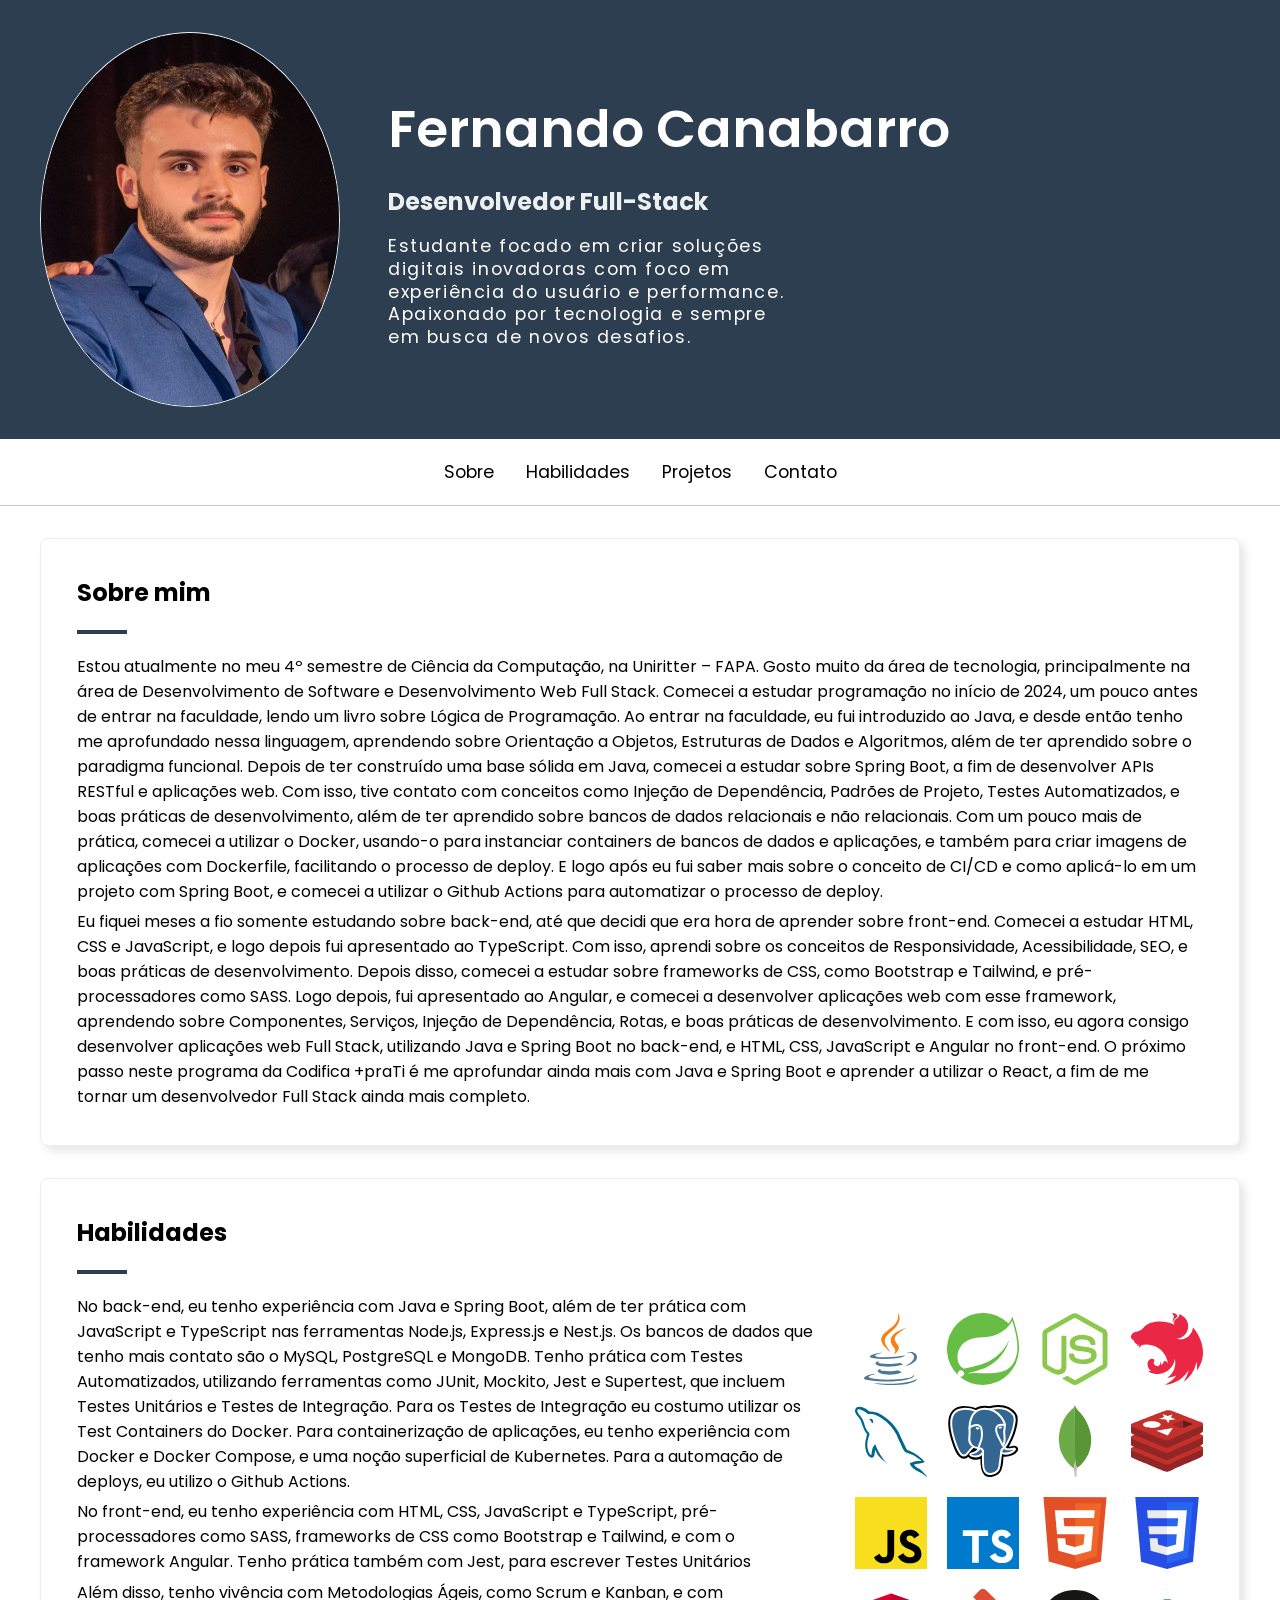
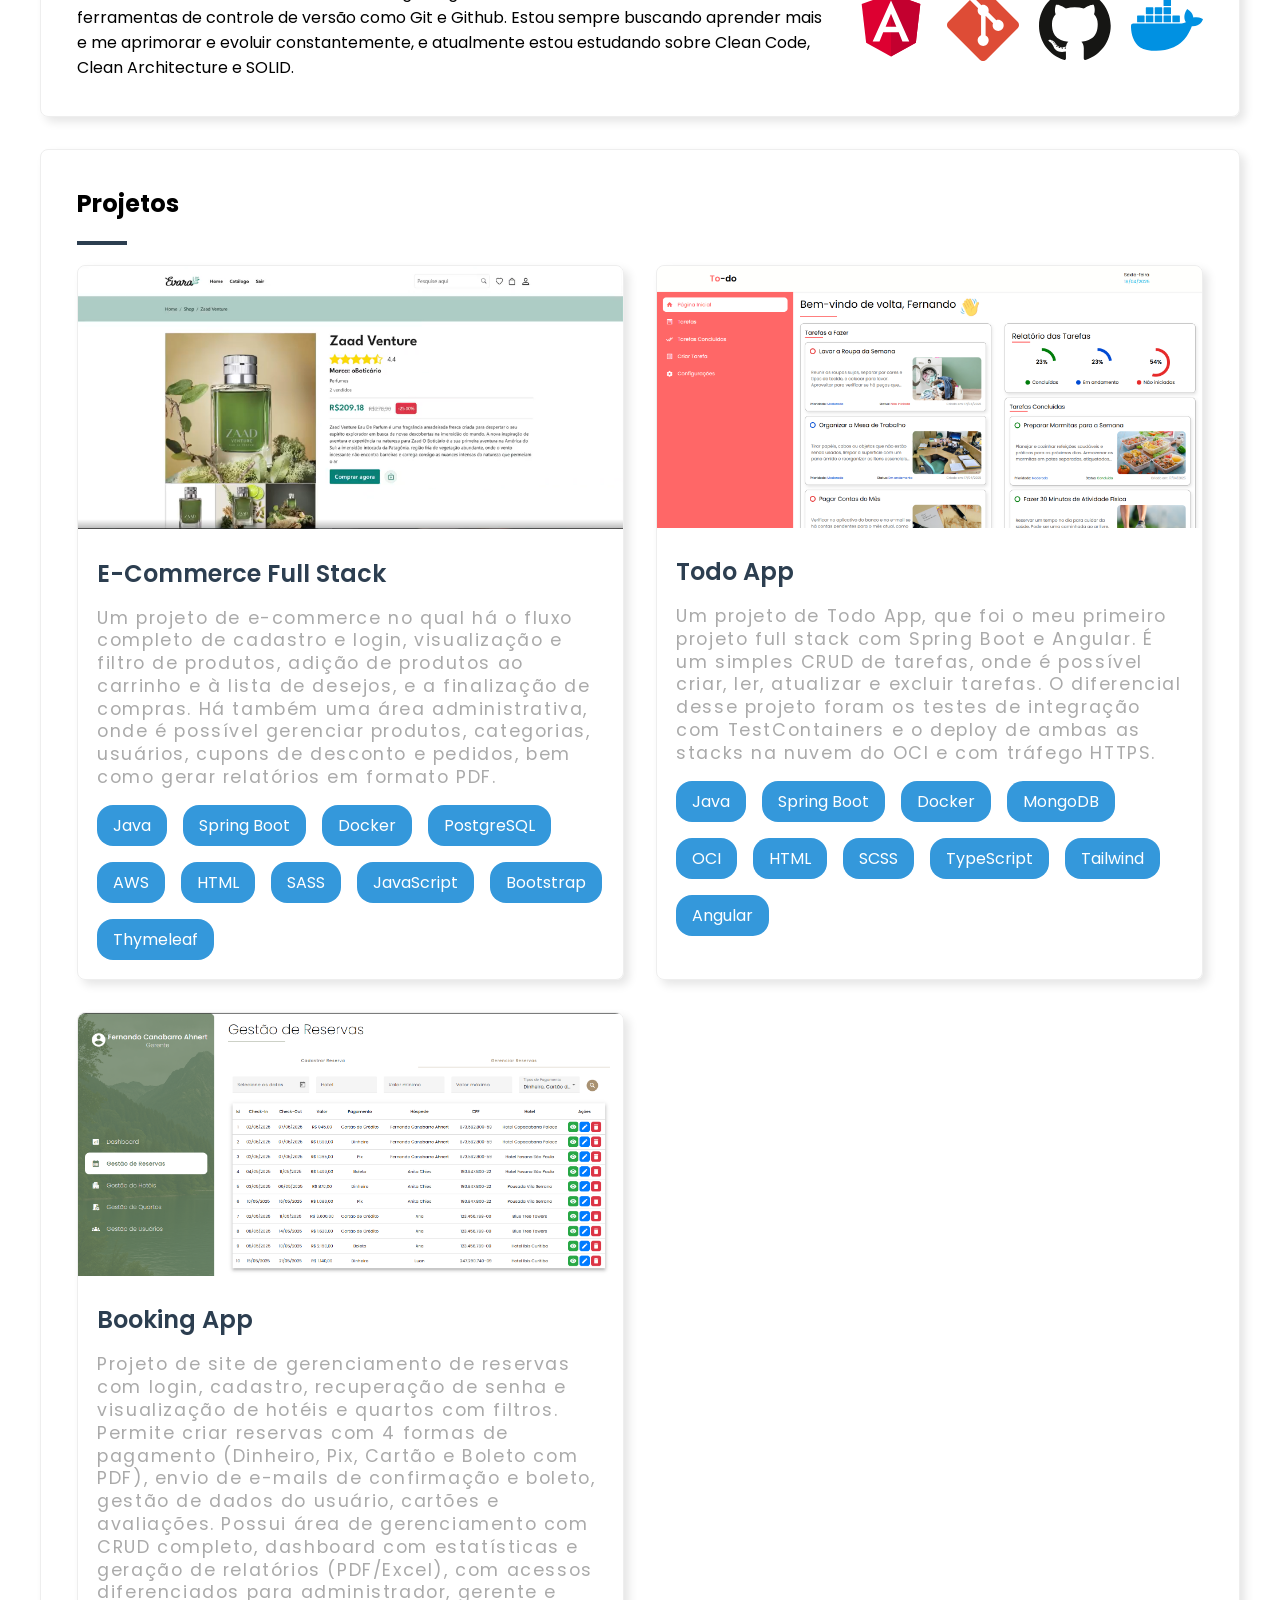
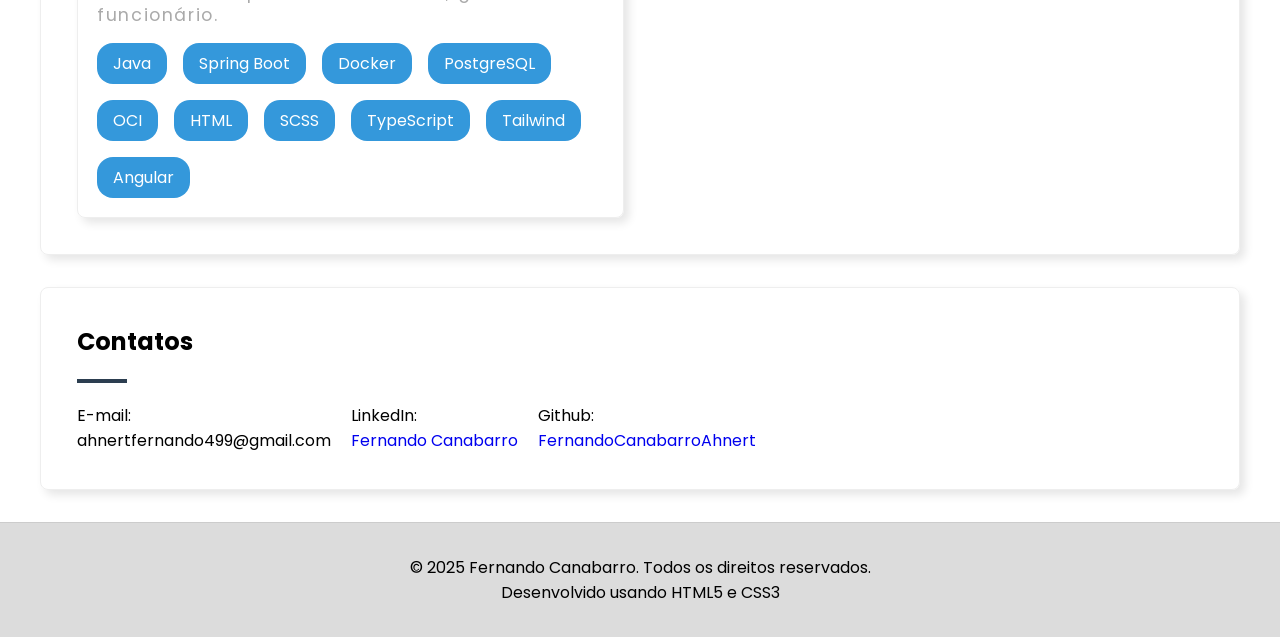
<file: index.html>
<!DOCTYPE html>
<html lang="en">
<head>
    <meta charset="UTF-8">
    <meta name="viewport" content="width=device-width, initial-scale=1.0">
    <title>Atividade 4 - Perfil Pessoal</title>
    <link rel="stylesheet" href="./assets/css/styles.css">
    <link rel="shortcut icon" href="favicon-16x16.png" type="image/x-icon">
    <link rel="stylesheet" href="https://cdn.jsdelivr.net/npm/@fancyapps/ui@4.0/dist/fancybox.css" />
    <link rel="preconnect" href="https://fonts.googleapis.com">
    <link rel="preconnect" href="https://fonts.gstatic.com" crossorigin>
    <link href="https://fonts.googleapis.com/css2?family=Poppins:ital,wght@0,100;0,200;0,300;0,400;0,500;0,600;0,700;0,800;0,900;1,100;1,200;1,300;1,400;1,500;1,600;1,700;1,800;1,900&display=swap" rel="stylesheet">
</head>
<body>
    <header class="header">
        <div class="container">
            <img class="header__img" src="./assets/img/DSC_7506~2 (1).jpg" alt="Foto de Perfil">
            <div class="header__profile">
                <h1 class="header__username">Fernando Canabarro</h1>
                <h2 class="header__role">Desenvolvedor Full-Stack</h2>
                <p class="header__text">
                    Estudante focado em criar soluções digitais inovadoras com foco 
                    em experiência do usuário e performance. Apaixonado por tecnologia e sempre em busca 
                    de novos desafios.
                </p>
            </div>
        </div>
    </header>
    <nav class="nav">
        <ul class="nav__list">
            <li class="nav__item">
                <a href="#about-me" class="nav__link">Sobre</a>
            </li>
            <li class="nav__item">
                <a href="#skills" class="nav__link">Habilidades</a>
            </li>
            <li class="nav__item">
                <a href="#projects" class="nav__link">Projetos</a>
            </li>
            <li class="nav__item">
                <a href="#contact" class="nav__link">Contato</a>
            </li>
        </ul>
    </nav>
    <main class="main">
        <section class="container" id="about-me">
            <div class="card">
                <div class="card__header">
                    <h1 class="card__title">Sobre mim</h1>
                    <div class="card__underline"></div>
                </div>
                <div class="card__body--column">
                    <p class="card__text">
                        Estou atualmente no meu 4º semestre de Ciência da Computação, na Uniritter – FAPA. 
                        Gosto muito da área de tecnologia, principalmente na área de Desenvolvimento de Software e 
                        Desenvolvimento Web Full Stack. Comecei a estudar programação no início de 2024, um pouco antes de entrar na faculdade,
                        lendo um livro sobre Lógica de Programação. Ao entrar na faculdade, eu fui introduzido ao Java, e desde então tenho me aprofundado
                        nessa linguagem, aprendendo sobre Orientação a Objetos, Estruturas de Dados e Algoritmos, além de ter aprendido sobre o 
                        paradigma funcional. Depois de ter construído uma base sólida em Java, comecei a estudar sobre Spring Boot, a fim de desenvolver APIs RESTful
                        e aplicações web. Com isso, tive contato com conceitos como Injeção de Dependência, Padrões de Projeto,
                        Testes Automatizados, e boas práticas de desenvolvimento, além de ter aprendido sobre bancos de dados relacionais e não relacionais. 
                        Com um pouco mais de prática, comecei a utilizar o Docker, usando-o para instanciar containers de bancos de dados e aplicações,
                        e também para criar imagens de aplicações com Dockerfile, facilitando o processo de deploy. E logo após eu fui saber mais sobre o conceito de
                        CI/CD e como aplicá-lo em um projeto com Spring Boot, e comecei a utilizar o Github Actions para automatizar o processo de deploy.  
                    </p>
                    <p class="card__text">
                        Eu fiquei meses a fio somente estudando sobre back-end, até que decidi que era hora de aprender sobre front-end.
                        Comecei a estudar HTML, CSS e JavaScript, e logo depois fui apresentado ao TypeScript. Com isso, aprendi sobre os conceitos de Responsividade,
                        Acessibilidade, SEO, e boas práticas de desenvolvimento. Depois disso, comecei a estudar sobre frameworks de CSS, como Bootstrap e Tailwind,
                        e pré-processadores como SASS. Logo depois, fui apresentado ao Angular, e comecei a desenvolver aplicações web com esse framework, 
                        aprendendo sobre Componentes, Serviços, Injeção de Dependência, Rotas, e boas práticas de desenvolvimento. E com isso, eu agora consigo
                        desenvolver aplicações web Full Stack, utilizando Java e Spring Boot no back-end, e HTML, CSS, JavaScript e Angular no front-end.
                        O próximo passo neste programa da Codifica +praTi é me aprofundar ainda mais com Java e Spring Boot e aprender a utilizar o React, a fim de
                        me tornar um desenvolvedor Full Stack ainda mais completo.
                    </p>
                </div>
            </div>
        </section>
        <section class="container" id="skills">
            <div class="card">
                <div class="card__header">
                    <h1 class="card__title">Habilidades</h1>
                    <div class="card__underline"></div>
                </div>
                <div class="skills__body">
                    <div class="skills__paragraphs">
                        <p>
                            No back-end, eu tenho experiência com Java e Spring Boot, além de ter prática com JavaScript e TypeScript 
                            nas ferramentas Node.js, Express.js e Nest.js. Os bancos de dados que tenho mais contato são o MySQL, PostgreSQL e MongoDB.
                            Tenho prática com Testes Automatizados, utilizando ferramentas como JUnit, Mockito, Jest e Supertest, que incluem
                            Testes Unitários e Testes de Integração. Para os Testes de Integração eu costumo utilizar os Test Containers do Docker.
                            Para containerização de aplicações, eu tenho experiência com Docker e Docker Compose, e uma noção superficial de Kubernetes.
                            Para a automação de deploys, eu utilizo o Github Actions.
                        </p>
                        <p>
                            No front-end, eu tenho experiência com HTML, CSS, JavaScript e TypeScript, pré-processadores como SASS, frameworks 
                            de CSS como Bootstrap e Tailwind, e com o framework Angular. Tenho prática também com Jest, para escrever Testes Unitários
                        </p>
                        <p>
                            Além disso, tenho vivência com Metodologias Ágeis, como Scrum e Kanban, e com ferramentas de controle de versão como Git e Github.
                            Estou sempre buscando aprender mais e me aprimorar e evoluir constantemente, e atualmente estou estudando sobre Clean Code, Clean Architecture e SOLID.
                        </p>
                    </div>
                    <div class="skills__grid">
                        <img src="./assets/img/technologies/java-icon.svg" class="skills__icon">
                        <img src="./assets/img/technologies/springio-icon.svg" class="skills__icon">
                        <img src="./assets/img/technologies/nodejs-icon.svg" class="skills__icon">
                        <img src="./assets/img/technologies/nestjs-icon.svg" class="skills__icon">
                        <img src="./assets/img/technologies/mysql-icon.svg" class="skills__icon">
                        <img src="./assets/img/technologies/postgresql-icon.svg" class="skills__icon">
                        <img src="./assets/img/technologies/mongodb-icon.svg" class="skills__icon">
                        <img src="./assets/img/technologies/redis-logo-svgrepo-com.svg" class="skills__icon">
                        <img src="./assets/img/technologies/javascript-logo-svgrepo-com.svg" class="skills__icon">
                        <img src="./assets/img/technologies/typescript.svg" class="skills__icon">
                        <img src="./assets/img/technologies/html-1.svg" class="skills__icon">
                        <img src="./assets/img/technologies/w3_css-icon.svg" class="skills__icon">
                        <img src="./assets/img/technologies/angular-svgrepo-com.svg" class="skills__icon">
                        <img src="./assets/img/technologies/git-icon-logo-svgrepo-com.svg" class="skills__icon">
                        <img src="./assets/img/technologies/github-icon-1-logo-svgrepo-com.svg" class="skills__icon">
                        <img src="./assets/img/technologies/docker-icon.svg" class="skills__icon">
                    </div>
                </div>
            </div>
        </section>
        <section class="container" id="projects">
            <div class="card">
                <div class="card__header">
                    <h1 class="card__title">Projetos</h1>
                    <div class="card__underline"></div>
                </div>
                <div class="projects__grid">
                    <div class="projects-card">
                        <img data-fancybox src="./assets/img/projects/e-commerce.png" class="projects-card__img">
                        <div class="projects-card__body">
                            <h2 class="projects-card__title">E-Commerce Full Stack</h2>
                            <p class="projects-card__text">
                                Um projeto de e-commerce no qual há o fluxo completo de cadastro e login, visualização e filtro de produtos,
                                adição de produtos ao carrinho e à lista de desejos, e a finalização de compras. Há também uma área administrativa, 
                                onde é possível gerenciar produtos, categorias, usuários, cupons de desconto e pedidos, bem como gerar relatórios
                                em formato PDF.
                            </p>
                            <div class="projects-card__flex">
                                <span class="projects-card__tag">Java</span>
                                <span class="projects-card__tag">Spring Boot</span>
                                <span class="projects-card__tag">Docker</span>
                                <span class="projects-card__tag">PostgreSQL</span>
                                <span class="projects-card__tag">AWS</span>
                                <span class="projects-card__tag">HTML</span>
                                <span class="projects-card__tag">SASS</span>
                                <span class="projects-card__tag">JavaScript</span>
                                <span class="projects-card__tag">Bootstrap</span>
                                <span class="projects-card__tag">Thymeleaf</span>
                            </div>
                        </div>
                    </div>
                    <div class="projects-card">
                        <img data-fancybox src="./assets/img/projects/todo-app.png" class="projects-card__img">
                        <div class="projects-card__body">
                            <h2 class="projects-card__title">Todo App</h2>
                            <p class="projects-card__text">
                                Um projeto de Todo App, que foi o meu primeiro projeto full stack com Spring Boot e Angular. É um simples CRUD de tarefas,
                                onde é possível criar, ler, atualizar e excluir tarefas. O diferencial desse projeto foram os testes de integração com TestContainers
                                e o deploy de ambas as stacks na nuvem do OCI e com tráfego HTTPS.
                            </p>
                            <div class="projects-card__flex">
                                <span class="projects-card__tag">Java</span>
                                <span class="projects-card__tag">Spring Boot</span>
                                <span class="projects-card__tag">Docker</span>
                                <span class="projects-card__tag">MongoDB</span>
                                <span class="projects-card__tag">OCI</span>
                                <span class="projects-card__tag">HTML</span>
                                <span class="projects-card__tag">SCSS</span>
                                <span class="projects-card__tag">TypeScript</span>
                                <span class="projects-card__tag">Tailwind</span>
                                <span class="projects-card__tag">Angular</span>
                            </div>
                        </div>
                    </div>
                    <div class="projects-card">
                        <img data-fancybox src="./assets/img/projects/booking-app.png" class="projects-card__img">
                        <div class="projects-card__body">
                            <h2 class="projects-card__title">Booking App</h2>
                            <p class="projects-card__text">
                                Projeto de site de gerenciamento de reservas com login, cadastro, recuperação de senha e 
                                visualização de hotéis e quartos com filtros. Permite criar reservas com 4 formas de pagamento 
                                (Dinheiro, Pix, Cartão e Boleto com PDF), envio de e-mails de confirmação e boleto, gestão de 
                                dados do usuário, cartões e avaliações. Possui área de gerenciamento com CRUD completo, 
                                dashboard com estatísticas e geração de relatórios (PDF/Excel), com acessos diferenciados 
                                para administrador, gerente e funcionário.
                            </p>
                            <div class="projects-card__flex">
                                <span class="projects-card__tag">Java</span>
                                <span class="projects-card__tag">Spring Boot</span>
                                <span class="projects-card__tag">Docker</span>
                                <span class="projects-card__tag">PostgreSQL</span>
                                <span class="projects-card__tag">OCI</span>
                                <span class="projects-card__tag">HTML</span>
                                <span class="projects-card__tag">SCSS</span>
                                <span class="projects-card__tag">TypeScript</span>
                                <span class="projects-card__tag">Tailwind</span>
                                <span class="projects-card__tag">Angular</span>
                            </div>
                        </div>
                    </div>
                </div>
            </div>
        </section>
        <section class="container" id="contact">
            <div class="card">
                <div class="card__header">
                    <h1 class="card__title">Contatos</h1>
                    <div class="card__underline"></div>
                </div>
                <div class="contact__body">
                    <div class="contact__item">
                        <span>E-mail:</span>
                        <p>ahnertfernando499@gmail.com</p>
                    </div>
                    <div class="contact__item">
                        <span>LinkedIn:</span>
                        <p><a href="https://www.linkedin.com/in/fernando-canabarro-5422a72ba/">Fernando Canabarro</a></p>
                    </div>
                    <div class="contact__item">
                        <span>Github:</span>
                        <p><a href="https://github.com/FernandoCanabarroAhnert">FernandoCanabarroAhnert</a></p>
                    </div>
                </div>
            </div>
        </section>
    </main>
    <footer class="footer">
        <div class="container">
            <p>© 2025 Fernando Canabarro. Todos os direitos reservados.</p>
            <p>Desenvolvido usando HTML5 e CSS3</p>
        </div>
    </footer>
    <script src="https://cdn.jsdelivr.net/npm/@fancyapps/ui@4.0/dist/fancybox.umd.js"></script>
</body>
</html>
</file>
<file: assets/css/styles.css>
* {
    padding: 0;
    margin: 0;
    vertical-align: baseline;
    box-sizing: border-box;
    font-family: 'Poppins', sans-serif;
    list-style: none;
    text-decoration: none;
}

:root {
    --primary-color: #2c3e50;
    --secondary-color: #3498db;
    --light-color: #fff;
    --secondary-light-color: #ecf0f1;
    --dark-color: #000;
    --gray-color: #aaa;
    --border-color: #ccc;
    --card-border-color: #eee;
    --card-box-shadow: 5px 5px 10px rgba(0, 0, 0, 0.1);
}

.container {
    width: 95%;
    margin: 0 auto;
}

.header {
    padding: 2rem 0;
    background-color: var(--primary-color);

    .container {
        display: flex;
        flex-direction: column;
        gap: 1.5rem;
        align-items: center;
    }

    .header__img {
        border-radius: 50%;
        width: 300px;
        height: 375px;
        border: 1px solid var(--secondary-light-color);
    }

    .header__profile {
        display: flex;
        color: var(--light-color);
        flex-direction: column;
        gap: 1rem;
    }

    .header__username {
        font-size: 2.25rem;
        font-weight: 600;
    }

    .header__role {
        font-size: 1.25rem;
        color: var(--secondary-light-color);
    }

    .header__text {
        width: 400px;
        letter-spacing: .1rem;
        line-height: 1.425rem;
        font-size: 1.1rem;
    }
}

.nav {
    background-color: var(--light-color);
    position: sticky;
    display: flex;
    top: 0.0001rem;
    justify-content: center;
    padding: 1.25rem 0;
    border-bottom: 1px solid var(--border-color);

    .nav__list {
        display: flex;
        gap: 2rem;
        align-items: center;
    }

    .nav__link {
        color: var(--dark-color);
        position: relative;
        font-size: 1.1rem;
    }

    .nav__link::after {
        content: '';
        width: 0;
        position: absolute;
        left: 0;
        background-color: var(--dark-color);
        transition: all .4s ease-in-out;
    }

    .nav__link:hover::after {
        width: 100%;
        height: 2px;
        bottom: -4px;
    }

}

.main {
    section {
        margin-top: 2rem;
        margin-bottom: 2rem;
    }

    #about-me {
        .about-me__paragraphs {
            display: flex;
            flex-direction: column;
            gap: .325rem;
        }
    }

    #skills {
        .skills__paragraphs {
            display: flex;
            flex-direction: column;
            gap: .325rem;
        }
        .skills__body {
            display: flex;
            flex-direction: column;
            gap: 2rem;
        }
        .skills__grid {
            align-content: center;
            display: grid;
            gap: 1.25rem;
            grid-template-columns: repeat(4, 1fr);
        }
        .skills__icon {
            width: 4.5rem;
            height: 4.5rem;
        }
    }

    #projects {
        .projects__grid {
            display: grid;
            grid-template-columns: 1fr;
            gap: 2rem;
        }
        .projects-card {
            border: 1px solid var(--card-border-color);
            box-shadow: var(--card-box-shadow);
            border-radius: .5rem;
        }
        .projects-card__img {
            width: 100%;
            border-top-left-radius: .5rem;
            border-top-right-radius: .5rem;
            cursor: pointer;
        }
        .projects-card__body {
            padding: 1.2rem;
            display: flex;
            gap: 1rem;
            flex-direction: column;
        }
        .projects-card__title {
            font-size: 1.5rem;
            font-weight: 600;
            color: var(--primary-color);
        }
        .projects-card__text {
            font-size: 1.1rem;
            color: var(--gray-color);
            letter-spacing: .1rem;
            line-height: 1.425rem;
        }
        .projects-card__flex {
            display: flex;
            gap: 1rem;
            max-width: 100%;
            flex-flow: wrap;
        }
        .projects-card__tag {
            border-radius: 1rem;
            padding: .5rem 1rem;
            background-color: var(--secondary-color);
            color: var(--light-color)
        }
    }

    #contact {
        .contact__body {
            display: flex;
            flex-direction: column;
            gap: 1.25rem;
        }
    }

}

.card {
    border-radius: .5rem;
    border: 1px solid var(--card-border-color);
    padding: 2.25rem;
    box-shadow: var(--card-box-shadow);
    display: flex;
    flex-direction: column;
    gap: 1.25rem;

    .card__header {
        display: flex;
        flex-direction: column;
        gap: 1.25rem;
    }

    .card__underline {
        width: 50px;
        border: 2px solid var(--primary-color);
    }

    .card__body--column {
        display: flex;
        flex-direction: column;
        gap: .325rem;
    }

    .card__body--flex {
        display: flex;
        gap: 2rem;
    }

}

.footer {
    background-color: #dcdcdc;
    border-top: 1px solid #ccc;

    .container {
        display: flex;
        flex-direction: column;
        align-items: center;
        text-align: center;
        padding: 2rem 0;
    }

}

@media (min-width: 768px) {
    .container {
        width: 768px;
    }
    .header {
        .container {
            flex-direction: row;
            gap: 3rem;
        }
        .header__username {
            font-size: 2.25rem;
        }
        .header__role {
            font-size: 1.25rem;
        }
    }
    .main {
        #contact {
            .contact__body {
                flex-direction: row;
                gap: 1.25rem;
            }
        }
    }
}

@media (min-width: 1024px) {
    .container {
        width: 1024px;
    }
    .header {
        .header__username {
            font-size: 3.25rem;
        }
        .header__role {
            font-size: 1.5rem;
        }
    }
    .main {
        #skills {
            .skills__body {
                flex-direction: row;
            }
        }
        #projects {
            .projects__grid {
                grid-template-columns: repeat(2, 1fr);
            }
        }
    }
}

@media (min-width: 1200px) {
    .container {
        width: 1200px;
    }
}


@media (min-width: 1400px) {
    .container {
        width: 1400px;
    }
}
</file>
